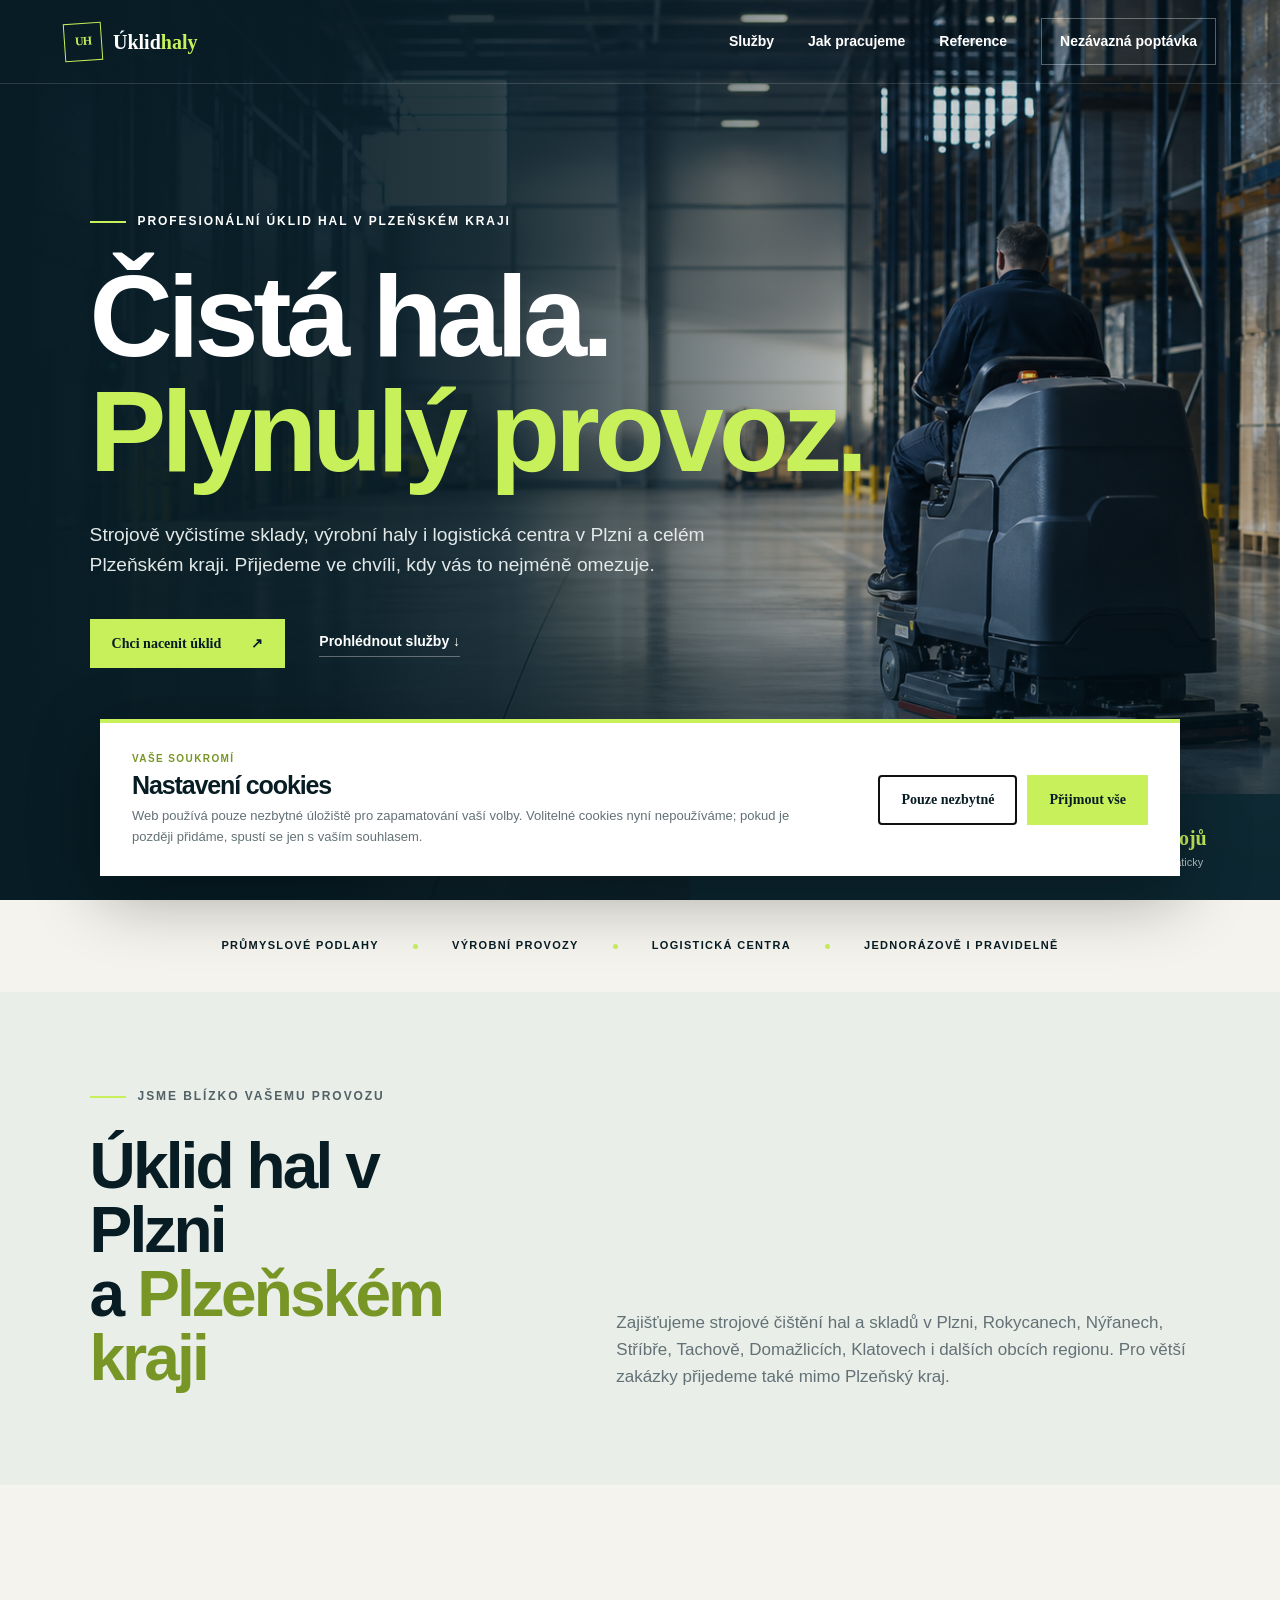
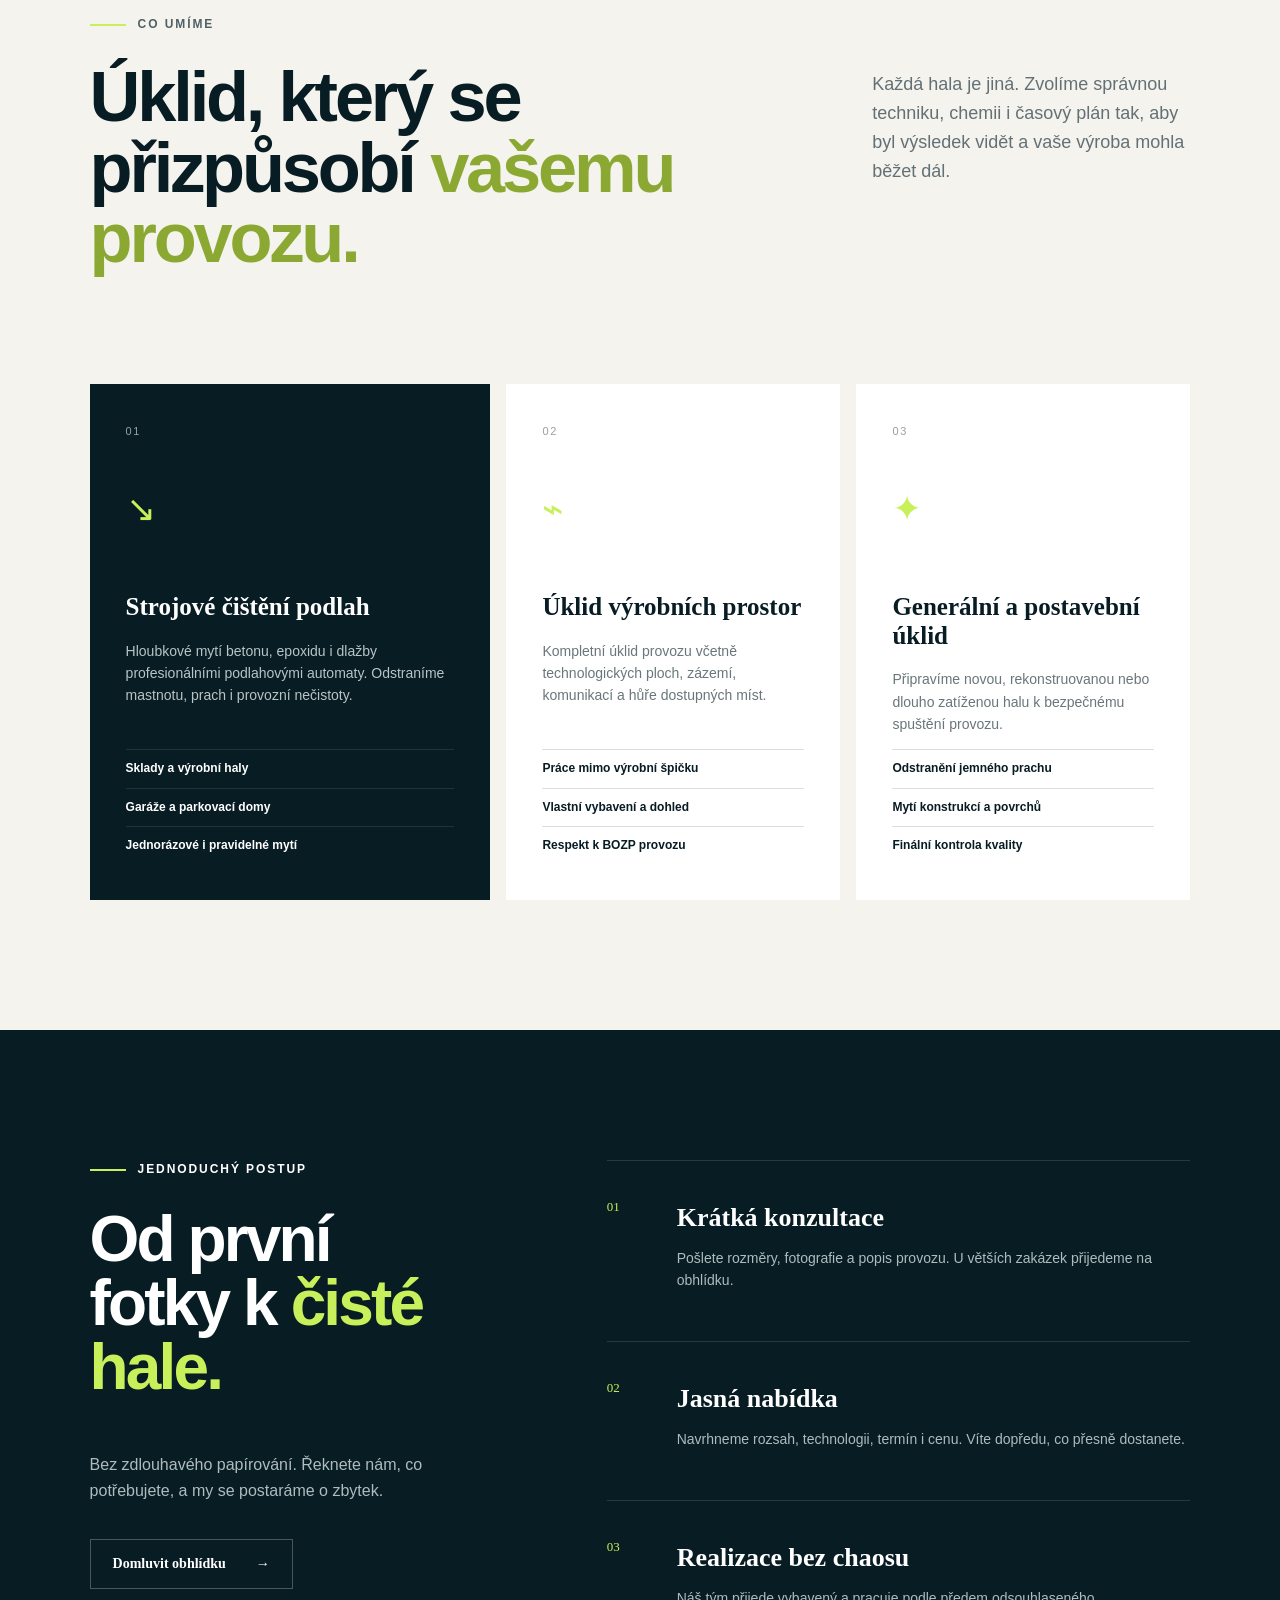
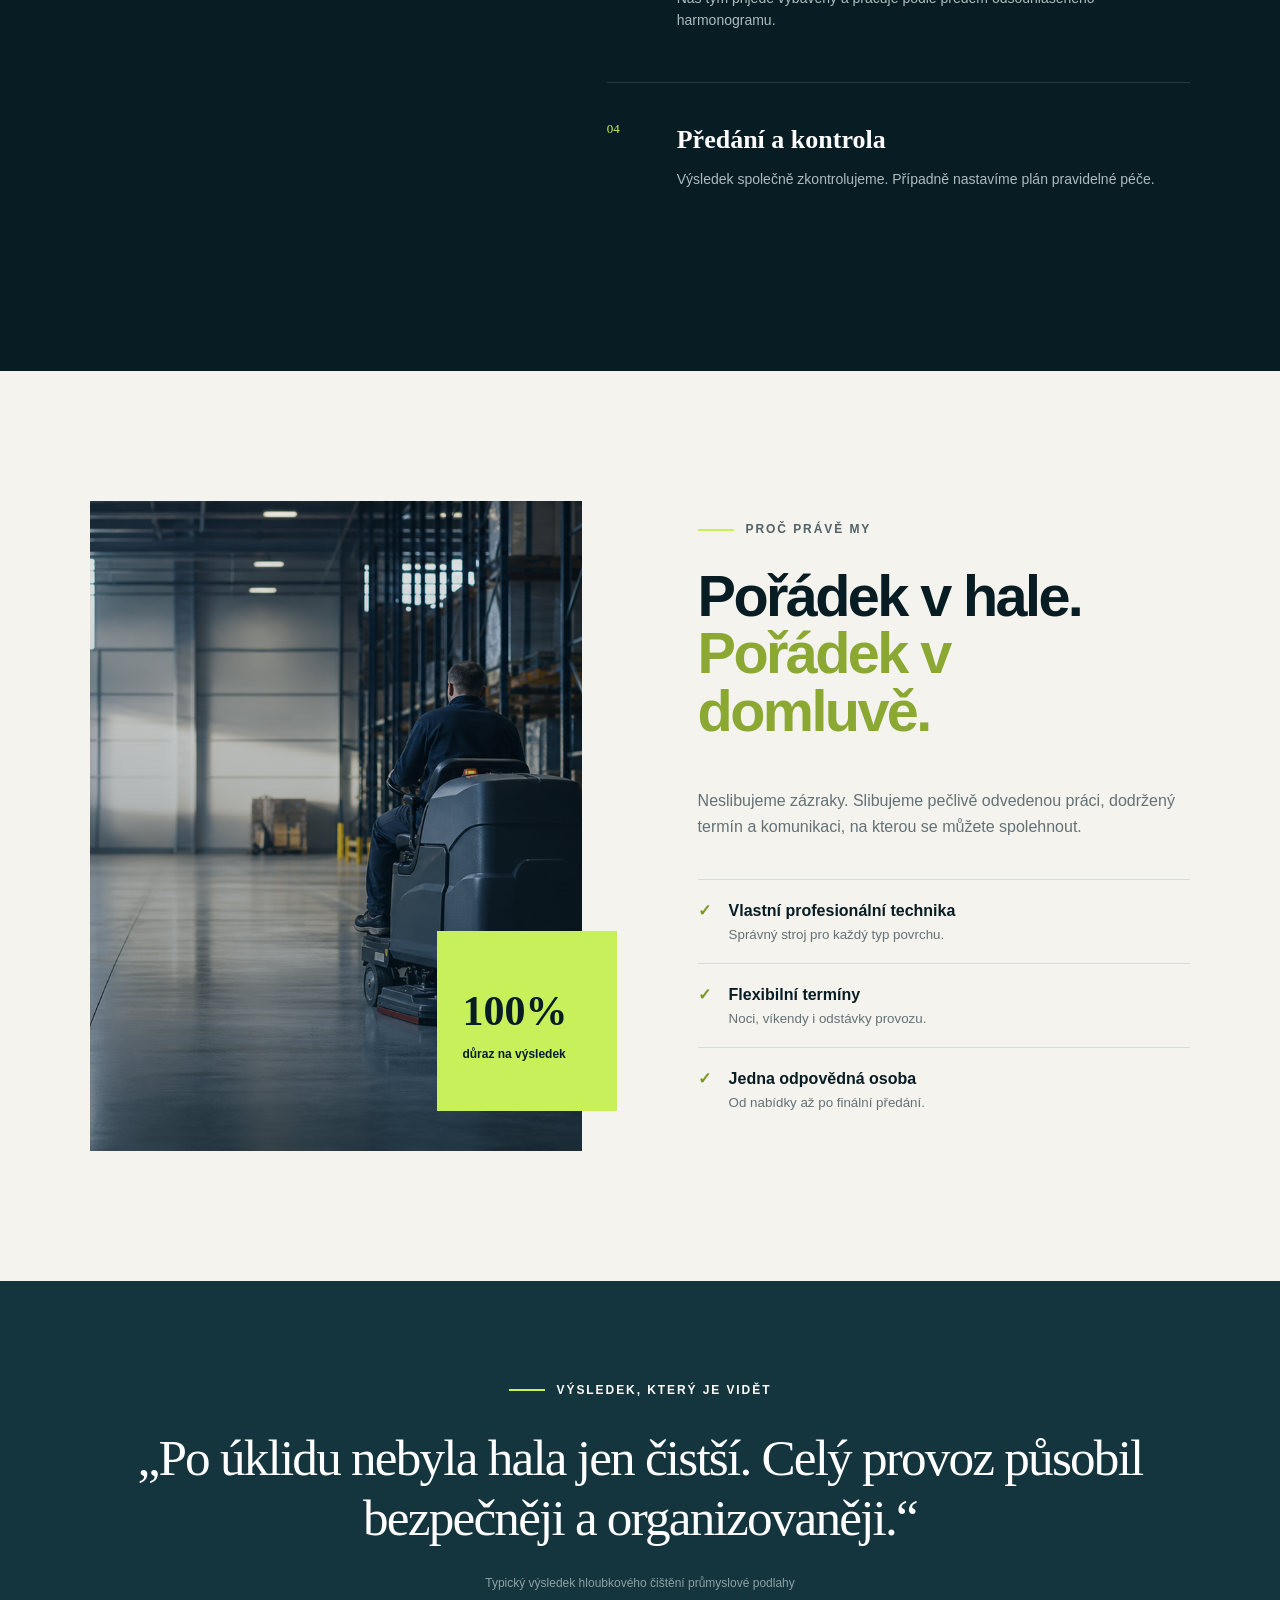
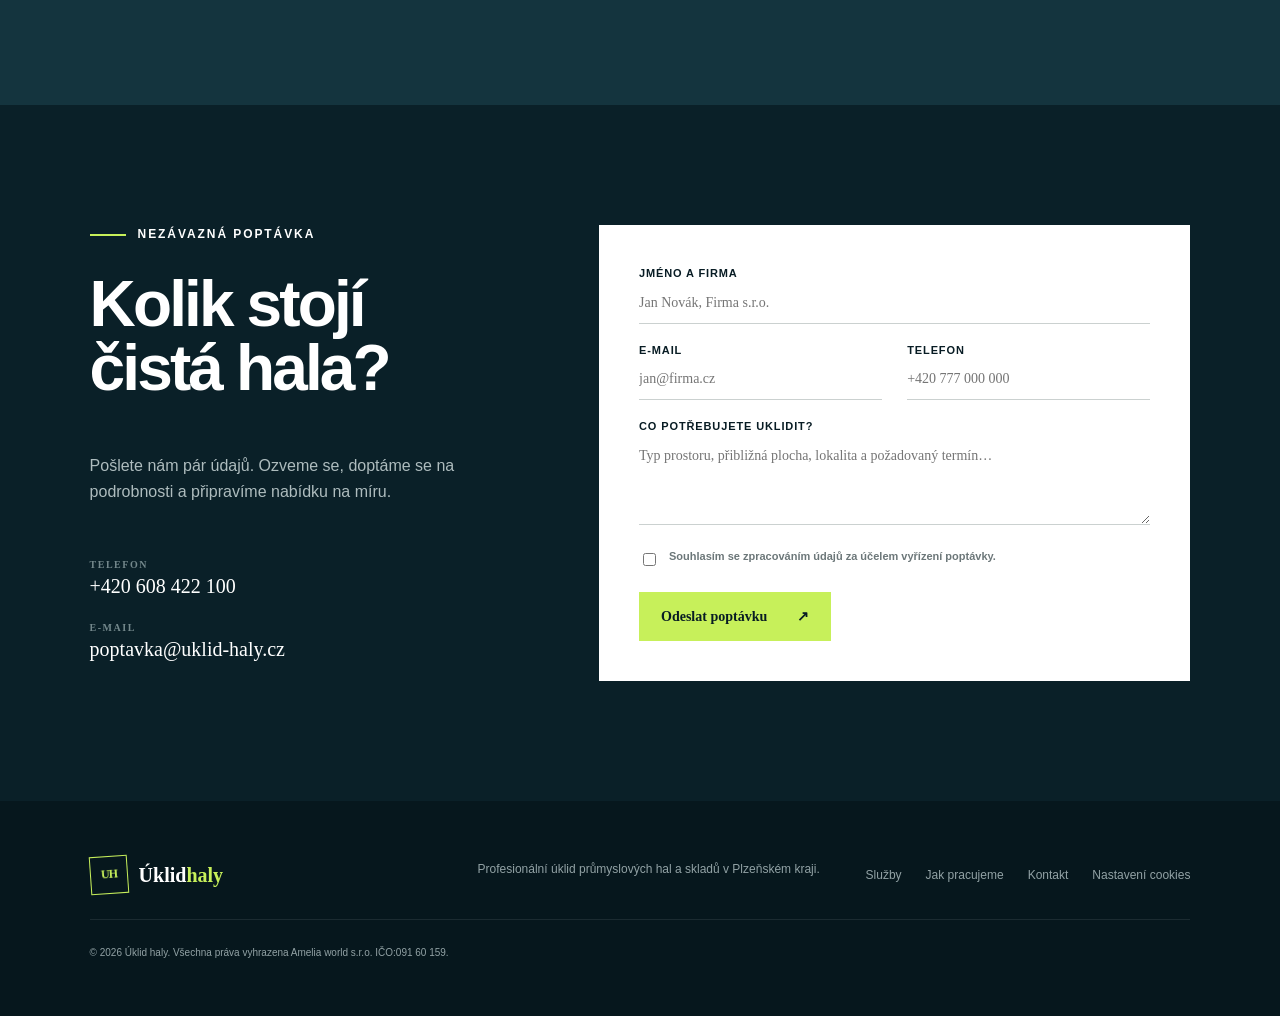
<file: index.html>
<!doctype html>
<html lang="cs">
<head>
<script src="https://analytics.ahrefs.com/analytics.js" data-key="l1isgDjHtMHH8xH/Huy6pA" async></script>
<!-- Google tag (gtag.js) -->
<script async src="https://www.googletagmanager.com/gtag/js?id=G-1RX8X5FNT6"></script>
<script>
  window.dataLayer = window.dataLayer || [];
  function gtag(){dataLayer.push(arguments);}
  gtag('js', new Date());

  gtag('config', 'G-1RX8X5FNT6');
</script>
  <meta charset="UTF-8">
  <meta name="viewport" content="width=device-width, initial-scale=1.0">
  <meta name="description" content="Profesionální strojové čištění a úklid průmyslových hal, skladů a výrobních provozů v Plzni a celém Plzeňském kraji.">
  <meta name="robots" content="index, follow, max-image-preview:large">
  <meta name="geo.region" content="CZ-32">
  <meta name="geo.placename" content="Plzeňský kraj">
  <link rel="canonical" href="https://www.uklid-haly.cz/">
  <meta property="og:locale" content="cs_CZ">
  <meta property="og:type" content="website">
  <meta property="og:title" content="Úklid hal Plzeň a Plzeňský kraj | Úklid haly">
  <meta property="og:description" content="Strojové čištění hal, skladů a výrobních provozů v Plzni a Plzeňském kraji. Termíny podle vašeho provozu.">
  <meta property="og:url" content="https://www.uklid-haly.cz/">
  <meta property="og:image" content="https://www.uklid-haly.cz/assets/hero-hala.png">
  <meta name="theme-color" content="#081c24">
  <link rel="icon" href="assets/favicon.svg" type="image/svg+xml">
  <link rel="preload" as="image" href="assets/hero-hala.png" fetchpriority="high">
  <title>Úklid hal Plzeň a Plzeňský kraj | Úklid haly</title>
  <link rel="stylesheet" href="styles.css">
  <link rel="stylesheet" href="extras.css">
  <script type="application/ld+json">{"@context":"https://schema.org","@type":"ProfessionalService","name":"Úklid haly","url":"https://www.uklid-haly.cz/","image":"https://www.uklid-haly.cz/assets/hero-hala.png","email":"poptavka@uklid-haly.cz","description":"Profesionální strojové čištění průmyslových hal, skladů a výrobních provozů.","areaServed":[{"@type":"AdministrativeArea","name":"Plzeňský kraj"},{"@type":"City","name":"Plzeň"}],"serviceType":["Úklid průmyslových hal","Strojové čištění podlah","Úklid skladů","Úklid výrobních prostor"]}</script>
</head>
<body>
  <header class="site-header" id="top">
    <a class="brand" href="#top" aria-label="Úklid haly – domů">
      <span class="brand-mark">UH</span>
      <span>Úklid<span>haly</span></span>
    </a>
    <button class="menu-button" aria-expanded="false" aria-controls="main-nav">Menu</button>
    <nav id="main-nav" aria-label="Hlavní navigace">
      <a href="#sluzby">Služby</a>
      <a href="#postup">Jak pracujeme</a>
      <a href="#reference">Reference</a>
      <a class="nav-cta" href="#kontakt">Nezávazná poptávka</a>
    </nav>
  </header>

  <main>
    <section class="hero">
      <div class="hero-shade"></div>
      <div class="hero-content reveal">
        <p class="eyebrow"><span></span> Profesionální úklid hal v Plzeňském kraji</p>
        <h1>Čistá hala.<br><em>Plynulý provoz.</em></h1>
        <p class="hero-copy">Strojově vyčistíme sklady, výrobní haly i logistická centra v Plzni a celém Plzeňském kraji. Přijedeme ve chvíli, kdy vás to nejméně omezuje.</p>
        <div class="hero-actions">
          <a class="button button-primary" href="#kontakt">Chci nacenit úklid <span>↗</span></a>
          <a class="text-link" href="#sluzby">Prohlédnout služby ↓</a>
        </div>
      </div>
      <div class="hero-stats reveal">
        <div><strong>24/7</strong><span>termíny podle provozu</span></div>
        <div><strong>Plzeňský kraj</strong><span>dojedeme za vámi</span></div>
        <div><strong>Bez prostojů</strong><span>rychle a systematicky</span></div>
      </div>
    </section>

    <section class="trust-strip" aria-label="Hlavní výhody">
      <span>Průmyslové podlahy</span><i></i><span>Výrobní provozy</span><i></i><span>Logistická centra</span><i></i><span>Jednorázově i pravidelně</span>
    </section>

    <section class="local-area" aria-labelledby="lokalita-title">
      <p class="eyebrow dark"><span></span> Jsme blízko vašemu provozu</p>
      <h2 id="lokalita-title">Úklid hal v Plzni<br>a <em>Plzeňském kraji</em></h2>
      <p>Zajišťujeme strojové čištění hal a skladů v Plzni, Rokycanech, Nýřanech, Stříbře, Tachově, Domažlicích, Klatovech i dalších obcích regionu. Pro větší zakázky přijedeme také mimo Plzeňský kraj.</p>
    </section>

    <section class="section intro" id="sluzby">
      <div class="section-heading reveal">
        <p class="eyebrow dark"><span></span> Co umíme</p>
        <h2>Úklid, který se přizpůsobí <em>vašemu provozu.</em></h2>
      </div>
      <p class="lead reveal">Každá hala je jiná. Zvolíme správnou techniku, chemii i časový plán tak, aby byl výsledek vidět a vaše výroba mohla běžet dál.</p>
      <div class="services-grid">
        <article class="service-card featured reveal">
          <div class="service-number">01</div>
          <div class="service-icon">↘</div>
          <h3>Strojové čištění podlah</h3>
          <p>Hloubkové mytí betonu, epoxidu i dlažby profesionálními podlahovými automaty. Odstraníme mastnotu, prach i provozní nečistoty.</p>
          <ul><li>Sklady a výrobní haly</li><li>Garáže a parkovací domy</li><li>Jednorázové i pravidelné mytí</li></ul>
        </article>
        <article class="service-card reveal">
          <div class="service-number">02</div>
          <div class="service-icon">⌁</div>
          <h3>Úklid výrobních prostor</h3>
          <p>Kompletní úklid provozu včetně technologických ploch, zázemí, komunikací a hůře dostupných míst.</p>
          <ul><li>Práce mimo výrobní špičku</li><li>Vlastní vybavení a dohled</li><li>Respekt k BOZP provozu</li></ul>
        </article>
        <article class="service-card reveal">
          <div class="service-number">03</div>
          <div class="service-icon">✦</div>
          <h3>Generální a postavební úklid</h3>
          <p>Připravíme novou, rekonstruovanou nebo dlouho zatíženou halu k bezpečnému spuštění provozu.</p>
          <ul><li>Odstranění jemného prachu</li><li>Mytí konstrukcí a povrchů</li><li>Finální kontrola kvality</li></ul>
        </article>
      </div>
    </section>

    <section class="dark-section" id="postup">
      <div class="process-copy reveal">
        <p class="eyebrow"><span></span> Jednoduchý postup</p>
        <h2>Od první fotky k <em>čisté hale.</em></h2>
        <p>Bez zdlouhavého papírování. Řeknete nám, co potřebujete, a my se postaráme o zbytek.</p>
        <a class="button button-outline" href="#kontakt">Domluvit obhlídku <span>→</span></a>
      </div>
      <ol class="steps">
        <li class="reveal"><span>01</span><div><h3>Krátká konzultace</h3><p>Pošlete rozměry, fotografie a popis provozu. U větších zakázek přijedeme na obhlídku.</p></div></li>
        <li class="reveal"><span>02</span><div><h3>Jasná nabídka</h3><p>Navrhneme rozsah, technologii, termín i cenu. Víte dopředu, co přesně dostanete.</p></div></li>
        <li class="reveal"><span>03</span><div><h3>Realizace bez chaosu</h3><p>Náš tým přijede vybavený a pracuje podle předem odsouhlaseného harmonogramu.</p></div></li>
        <li class="reveal"><span>04</span><div><h3>Předání a kontrola</h3><p>Výsledek společně zkontrolujeme. Případně nastavíme plán pravidelné péče.</p></div></li>
      </ol>
    </section>

    <section class="section why-us">
      <div class="why-visual reveal">
        <div class="visual-label"><strong>100%</strong><span>důraz na výsledek</span></div>
      </div>
      <div class="why-copy reveal">
        <p class="eyebrow dark"><span></span> Proč právě my</p>
        <h2>Pořádek v hale.<br><em>Pořádek v domluvě.</em></h2>
        <p>Neslibujeme zázraky. Slibujeme pečlivě odvedenou práci, dodržený termín a komunikaci, na kterou se můžete spolehnout.</p>
        <div class="benefits">
          <div><b>✓</b><span><strong>Vlastní profesionální technika</strong><small>Správný stroj pro každý typ povrchu.</small></span></div>
          <div><b>✓</b><span><strong>Flexibilní termíny</strong><small>Noci, víkendy i odstávky provozu.</small></span></div>
          <div><b>✓</b><span><strong>Jedna odpovědná osoba</strong><small>Od nabídky až po finální předání.</small></span></div>
        </div>
      </div>
    </section>

    <section class="testimonial" id="reference">
      <p class="eyebrow"><span></span> Výsledek, který je vidět</p>
      <blockquote>„Po úklidu nebyla hala jen čistší. Celý provoz působil bezpečněji a organizovaněji.“</blockquote>
      <p class="quote-note">Typický výsledek hloubkového čištění průmyslové podlahy</p>
    </section>

    <section class="contact" id="kontakt">
      <div class="contact-copy reveal">
        <p class="eyebrow"><span></span> Nezávazná poptávka</p>
        <h2>Kolik stojí čistá hala?</h2>
        <p>Pošlete nám pár údajů. Ozveme se, doptáme se na podrobnosti a připravíme nabídku na míru.</p>
        <div class="contact-direct">
          <a href="tel:+420777000000"><span>Telefon</span>+420 608 422 100</a>
          <a href="mailto:poptavka@uklid-haly.cz"><span>E-mail</span>poptavka@uklid-haly.cz</a>
        </div>
      </div>
      <form class="contact-form reveal" action="https://formsubmit.co/poptavka@uklid-haly.cz" method="POST">
        <input type="hidden" name="_subject" value="Nová poptávka z webu uklid-haly.cz">
        <input type="hidden" name="_captcha" value="false">
        <input type="hidden" name="_template" value="table">
        <input type="hidden" name="_next" value="https://www.uklid-haly.cz/dekujeme.html">
        <input type="text" name="_honey" class="honeypot" tabindex="-1" autocomplete="off" aria-hidden="true">
        <label>Jméno a firma<input name="jmeno_firma" required placeholder="Jan Novák, Firma s.r.o."></label>
        <div class="form-row">
          <label>E-mail<input type="email" name="email" required placeholder="jan@firma.cz"></label>
          <label>Telefon<input type="tel" name="telefon" placeholder="+420 777 000 000"></label>
        </div>
        <label>Co potřebujete uklidit?<textarea name="zprava" required rows="4" placeholder="Typ prostoru, přibližná plocha, lokalita a požadovaný termín…"></textarea></label>
        <label class="consent"><input type="checkbox" name="souhlas" value="ano" required> <span>Souhlasím se zpracováním údajů za účelem vyřízení poptávky.</span></label>
        <button class="button button-primary" type="submit">Odeslat poptávku <span>↗</span></button>
      </form>
    </section>
  </main>

  <footer>
    <a class="brand" href="#top"><span class="brand-mark">UH</span><span>Úklid<span>haly</span></span></a>
    <p>Profesionální úklid průmyslových hal a skladů v Plzeňském kraji.</p>
    <div><a href="#sluzby">Služby</a><a href="#postup">Jak pracujeme</a><a href="#kontakt">Kontakt</a><button class="footer-link" type="button" data-cookie-settings>Nastavení cookies</button></div>
    <small>© <span id="year"></span> Úklid haly. Všechna práva vyhrazena Amelia world s.r.o. IČO:091 60 159.</small>
  </footer>
  <div class="cookie-banner" id="cookie-banner" role="dialog" aria-modal="true" aria-labelledby="cookie-title" hidden>
    <div>
      <p class="cookie-kicker">Vaše soukromí</p>
      <h2 id="cookie-title">Nastavení cookies</h2>
      <p>Web používá pouze nezbytné úložiště pro zapamatování vaší volby. Volitelné cookies nyní nepoužíváme; pokud je později přidáme, spustí se jen s vaším souhlasem.</p>
    </div>
    <div class="cookie-actions">
      <button class="button button-outline" type="button" data-cookie-choice="necessary">Pouze nezbytné</button>
      <button class="button button-primary" type="button" data-cookie-choice="all">Přijmout vše</button>
    </div>
  </div>
  <script src="script.js"></script>
</body>
</html>
</file>
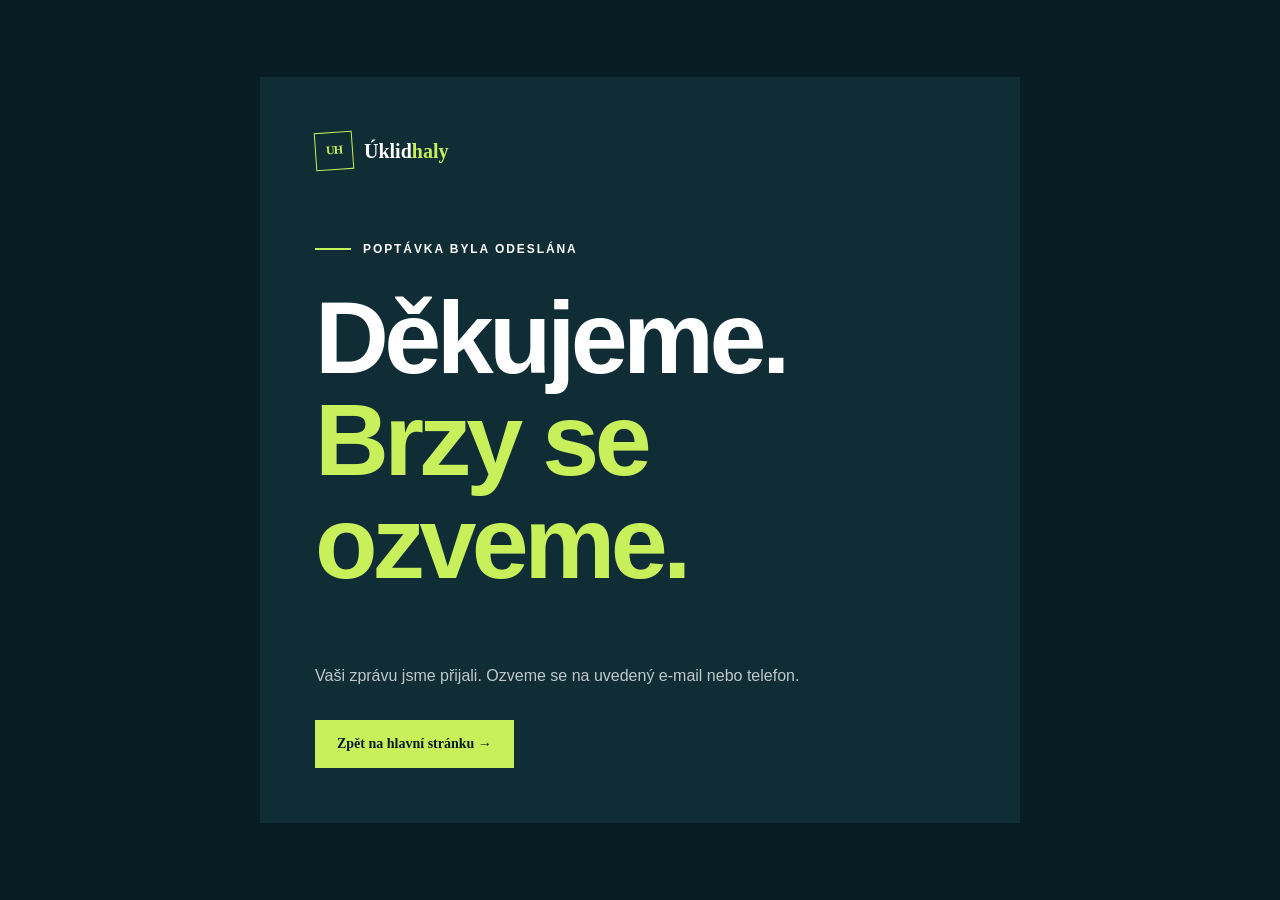
<file: dekujeme.html>
<!doctype html>
<html lang="cs">
<head>
  <meta charset="UTF-8">
  <meta name="viewport" content="width=device-width, initial-scale=1.0">
  <meta name="robots" content="noindex">
  <title>Děkujeme za poptávku | Úklid haly</title>
  <link rel="stylesheet" href="styles.css">
  <link rel="stylesheet" href="extras.css">
</head>
<body class="thank-you-page">
  <main class="thank-you-card">
    <a class="brand" href="/"><span class="brand-mark">UH</span><span>Úklid<span>haly</span></span></a>
    <p class="eyebrow"><span></span> Poptávka byla odeslána</p>
    <h1>Děkujeme.<br><em>Brzy se ozveme.</em></h1>
    <p>Vaši zprávu jsme přijali. Ozveme se na uvedený e-mail nebo telefon.</p>
    <a class="button button-primary" href="/">Zpět na hlavní stránku →</a>
  </main>
</body>
</html>
</file>
<file: styles.css>
:root{--ink:#081c24;--ink2:#102d36;--lime:#c7f05a;--paper:#f4f3ed;--white:#fff;--muted:#637176;--line:#d9ddd9}*{box-sizing:border-box}html{scroll-behavior:smooth}body{margin:0;background:var(--paper);color:var(--ink);font-family:Manrope,Arial,sans-serif;line-height:1.6}a{color:inherit;text-decoration:none}h1,h2,h3,p{margin-top:0}h1,h2{font-family:"Space Grotesk",sans-serif;line-height:1;letter-spacing:-.045em}h2{font-size:clamp(2.8rem,5.5vw,5.4rem);font-weight:600}em{font-style:normal;color:var(--lime)}.site-header{height:84px;padding:0 max(5vw,24px);display:flex;align-items:center;justify-content:space-between;position:absolute;z-index:20;color:#fff;width:100%;border-bottom:1px solid #ffffff24}.brand{display:flex;align-items:center;gap:11px;font-family:"Space Grotesk";font-size:20px;font-weight:700}.brand>span:last-child>span{color:var(--lime)}.brand-mark{width:38px;height:38px;display:grid;place-items:center;border:1px solid var(--lime);color:var(--lime);font-size:12px;letter-spacing:-1px;transform:rotate(-4deg)}nav{display:flex;align-items:center;gap:34px;font-size:14px;font-weight:600}nav a:not(.nav-cta):hover{color:var(--lime)}.nav-cta{border:1px solid #ffffff55;padding:11px 18px}.nav-cta:hover{background:var(--lime);border-color:var(--lime);color:var(--ink)}.menu-button{display:none}.hero{min-height:780px;height:100vh;max-height:980px;background:linear-gradient(90deg,#071c25 0%,#071c25dd 38%,#071c2533 70%),url('assets/hero-hala.png') center/cover;position:relative;color:#fff;display:flex;align-items:center;padding:120px max(7vw,24px) 140px}.hero-shade{position:absolute;inset:0;background:linear-gradient(0deg,#071c25cc 0%,transparent 38%)}.hero-content{position:relative;z-index:2;max-width:780px}.eyebrow{text-transform:uppercase;letter-spacing:.16em;font-size:12px;font-weight:800;display:flex;align-items:center;gap:12px;margin-bottom:28px}.eyebrow span{display:inline-block;width:36px;height:2px;background:var(--lime)}.eyebrow.dark{color:#526166}.hero h1{font-size:clamp(4rem,9vw,8.5rem);margin-bottom:30px;font-weight:600}.hero-copy{font-size:clamp(1rem,1.5vw,1.25rem);max-width:630px;color:#e3e9e8;margin-bottom:38px}.hero-actions{display:flex;align-items:center;gap:34px;flex-wrap:wrap}.button{display:inline-flex;justify-content:center;align-items:center;gap:30px;padding:16px 22px;border:0;font:700 14px Manrope;cursor:pointer;transition:.2s}.button-primary{background:var(--lime);color:var(--ink)}.button-primary:hover{background:#dcff80;transform:translateY(-2px)}.text-link{font-weight:700;font-size:14px;border-bottom:1px solid #ffffff55;padding-bottom:4px}.hero-stats{position:absolute;z-index:2;bottom:0;right:0;display:grid;grid-template-columns:repeat(3,1fr);background:#0d2832e8;backdrop-filter:blur(14px);padding:28px max(5vw,30px);gap:55px}.hero-stats div{display:flex;flex-direction:column}.hero-stats strong{font-family:"Space Grotesk";font-size:20px;color:var(--lime)}.hero-stats span{font-size:11px;color:#b7c1c2}.trust-strip{min-height:92px;display:flex;align-items:center;justify-content:center;gap:34px;text-transform:uppercase;font-size:11px;font-weight:800;letter-spacing:.12em;padding:20px}.trust-strip i{width:5px;height:5px;border-radius:50%;background:var(--lime)}.section{padding:130px max(7vw,24px)}.intro{display:grid;grid-template-columns:1.4fr .6fr;gap:40px}.section-heading h2{margin-bottom:70px}.section-heading em,.why-copy em{color:#8aa832}.lead{font-size:18px;color:var(--muted);padding-top:55px}.services-grid{grid-column:1/-1;display:grid;grid-template-columns:1.2fr 1fr 1fr;gap:16px}.service-card{background:#fff;padding:36px;min-height:440px;display:flex;flex-direction:column;border-top:3px solid transparent;transition:.25s}.service-card:hover{transform:translateY(-5px);border-color:var(--lime);box-shadow:0 18px 45px #102d3614}.service-card.featured{background:var(--ink);color:#fff}.service-number{font-size:11px;color:#97a0a0;letter-spacing:.15em}.service-icon{font-size:36px;color:var(--lime);margin:40px 0 55px}.service-card h3{font-family:"Space Grotesk";font-size:25px;line-height:1.15;margin-bottom:18px}.service-card p{font-size:14px;color:#69767a}.featured p{color:#b8c4c5}.service-card ul{list-style:none;padding:0;margin:auto 0 0;font-size:12px;font-weight:700}.service-card li{padding:9px 0;border-top:1px solid #dbe0df}.featured li{border-color:#ffffff1a}.dark-section{background:var(--ink);color:#fff;padding:130px max(7vw,24px);display:grid;grid-template-columns:.8fr 1.2fr;gap:10vw}.process-copy{position:sticky;top:50px;align-self:start}.process-copy h2{font-size:clamp(3rem,5vw,5rem)}.process-copy>p:not(.eyebrow){color:#aebcbe;max-width:460px;margin-bottom:35px}.button-outline{border:1px solid #ffffff42;background:transparent;color:#fff}.button-outline:hover{border-color:var(--lime);color:var(--lime)}.steps{padding:0;margin:0;list-style:none}.steps li{display:grid;grid-template-columns:70px 1fr;padding:36px 0;border-top:1px solid #ffffff20}.steps li>span{font-family:"Space Grotesk";font-size:13px;color:var(--lime)}.steps h3{font-family:"Space Grotesk";font-size:26px;margin-bottom:8px}.steps p{color:#aebcbe;font-size:14px;max-width:550px}.why-us{display:grid;grid-template-columns:1fr 1fr;gap:9vw;align-items:center}.why-visual{min-height:650px;background:linear-gradient(0deg,#081c2488,#081c2411),url('assets/hero-hala.png') 72% center/cover;position:relative}.visual-label{position:absolute;right:-35px;bottom:40px;background:var(--lime);width:180px;height:180px;display:flex;flex-direction:column;justify-content:center;padding:25px}.visual-label strong{font-family:"Space Grotesk";font-size:42px}.visual-label span{font-size:12px;font-weight:700}.why-copy h2{font-size:clamp(2.7rem,4.5vw,4.8rem)}.why-copy>p:not(.eyebrow){color:var(--muted)}.benefits{margin-top:40px}.benefits>div{display:flex;gap:18px;padding:18px 0;border-top:1px solid var(--line)}.benefits b{color:#789626}.benefits span{display:flex;flex-direction:column}.benefits small{color:var(--muted)}.testimonial{background:#14343e;color:#fff;text-align:center;padding:100px max(7vw,24px)}.testimonial .eyebrow{justify-content:center}.testimonial blockquote{font-family:"Space Grotesk";font-size:clamp(2rem,4vw,4rem);line-height:1.18;max-width:1100px;margin:0 auto 25px;letter-spacing:-.035em}.quote-note{color:#8ea1a5;font-size:12px}.contact{background:#0a2028;color:#fff;padding:120px max(7vw,24px);display:grid;grid-template-columns:.8fr 1.2fr;gap:9vw}.contact h2{font-size:clamp(3rem,5vw,5rem)}.contact-copy>p:not(.eyebrow){color:#aebcbe}.contact-direct{margin-top:55px;display:grid;gap:20px}.contact-direct a{font-family:"Space Grotesk";font-size:20px}.contact-direct span{display:block;text-transform:uppercase;font:700 10px Manrope;color:#74888c;letter-spacing:.15em}.contact-form{background:#fff;color:var(--ink);padding:40px;display:grid;gap:18px}.contact-form label{font-size:11px;font-weight:800;text-transform:uppercase;letter-spacing:.08em}.contact-form input,.contact-form textarea{width:100%;border:0;border-bottom:1px solid #cbd1d0;padding:12px 0;font:500 14px Manrope;outline:none;background:transparent;border-radius:0}.contact-form input:focus,.contact-form textarea:focus{border-color:#779922}.form-row{display:grid;grid-template-columns:1fr 1fr;gap:25px}.consent{display:flex;gap:10px;align-items:flex-start;text-transform:none!important;letter-spacing:0!important;color:#6c7779}.consent input{width:auto;margin-top:5px}.contact-form .button{justify-self:start;margin-top:5px}footer{background:#06171d;color:#92a2a5;padding:55px max(7vw,24px);display:grid;grid-template-columns:1fr 1fr auto;align-items:center;gap:25px;font-size:12px}footer .brand{color:#fff}footer>div{display:flex;gap:24px}footer small{grid-column:1/-1;border-top:1px solid #ffffff16;padding-top:25px}.reveal{opacity:0;transform:translateY(24px);transition:opacity .7s ease,transform .7s ease}.reveal.visible{opacity:1;transform:none}@media(max-width:850px){.site-header{height:70px}.menu-button{display:block;background:transparent;color:#fff;border:1px solid #ffffff55;padding:9px 13px;font-weight:700}.site-header nav{display:none;position:absolute;top:70px;left:0;right:0;background:var(--ink);padding:25px;flex-direction:column;align-items:stretch}.site-header nav.open{display:flex}.hero{min-height:800px;padding-top:110px;align-items:flex-start}.hero h1{font-size:clamp(3.6rem,16vw,6rem);margin-top:55px}.hero-stats{left:0;grid-template-columns:1fr;gap:12px;padding:20px 24px}.hero-stats div{flex-direction:row;justify-content:space-between}.trust-strip{overflow:hidden;justify-content:flex-start;white-space:nowrap}.intro,.dark-section,.why-us,.contact{grid-template-columns:1fr}.section{padding:85px 24px}.section-heading h2{margin-bottom:10px}.lead{padding-top:0}.services-grid{grid-template-columns:1fr}.process-copy{position:static}.dark-section,.contact{padding:85px 24px}.why-visual{min-height:450px}.visual-label{right:0}.contact-form{padding:25px}.form-row{grid-template-columns:1fr}footer{grid-template-columns:1fr}footer small{grid-column:auto}footer>div{flex-wrap:wrap}}@media(prefers-reduced-motion:reduce){html{scroll-behavior:auto}.reveal{opacity:1;transform:none;transition:none}}
</file>
<file: extras.css>
.local-area{padding:95px max(7vw,24px);background:#e9eee8;display:grid;grid-template-columns:.85fr 1.15fr;column-gap:8vw;align-items:end}.local-area .eyebrow{grid-column:1/-1}.local-area h2{font-size:clamp(2.7rem,5vw,5rem);margin:0}.local-area h2 em{color:#789626}.local-area>p:last-child{color:var(--muted);font-size:17px;margin:0;max-width:650px}.honeypot{position:absolute!important;left:-9999px!important;opacity:0!important}.footer-link{border:0;background:none;color:inherit;padding:0;font:inherit;cursor:pointer}.footer-link:hover{color:var(--lime)}.cookie-banner[hidden]{display:none}.cookie-banner{position:fixed;z-index:1000;left:24px;right:24px;bottom:24px;margin:auto;max-width:1080px;background:#fff;color:var(--ink);box-shadow:0 20px 70px #0005;border-top:4px solid var(--lime);padding:28px 32px;display:grid;grid-template-columns:1fr auto;gap:34px;align-items:center}.cookie-banner h2{font-size:25px;margin-bottom:8px}.cookie-banner p{max-width:700px;margin-bottom:0;font-size:13px;color:var(--muted)}.cookie-banner .cookie-kicker{color:#789626;text-transform:uppercase;letter-spacing:.14em;font-size:10px;font-weight:800;margin-bottom:6px}.cookie-actions{display:flex;gap:10px;flex-wrap:wrap}.cookie-actions .button-outline{color:var(--ink);border-color:#aeb8b7}.thank-you-page{min-height:100vh;background:var(--ink);color:#fff;display:grid;place-items:center;padding:24px}.thank-you-card{width:min(760px,100%);padding:55px;background:#102d36}.thank-you-card .brand{margin-bottom:70px}.thank-you-card h1{font-size:clamp(3.5rem,8vw,6.5rem)}.thank-you-card>p:not(.eyebrow){color:#bdc8c9;margin-bottom:32px}@media(max-width:850px){.local-area{padding:70px 24px;grid-template-columns:1fr;gap:22px}.cookie-banner{left:12px;right:12px;bottom:12px;padding:22px;grid-template-columns:1fr}.cookie-actions{display:grid}.cookie-actions .button{width:100%}}
</file>
